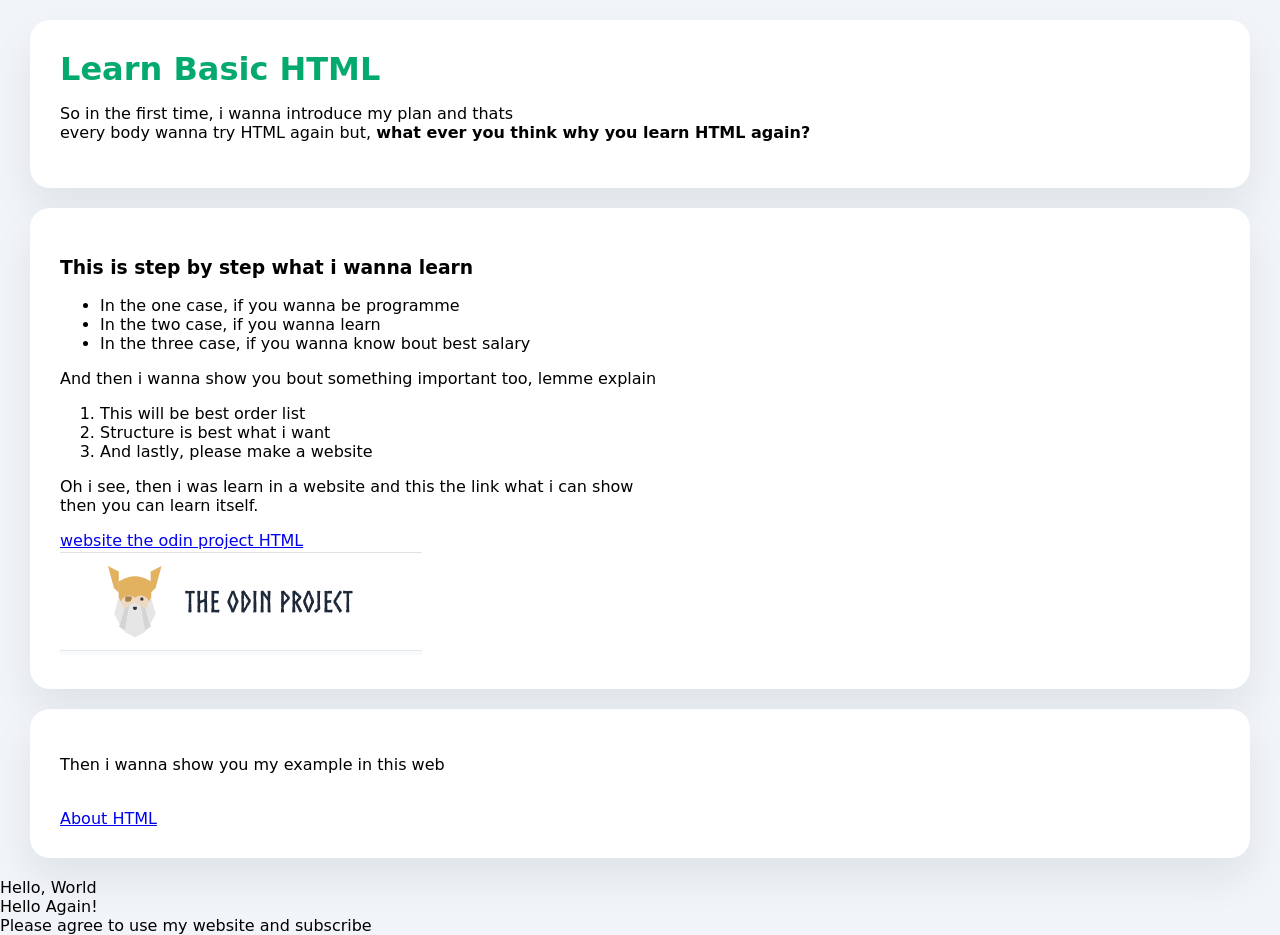
<file: try_self/index.html>
<!DOCTYPE html>
<html lang="en">

<head>
    <link rel="stylesheet" href="styles.css">
    <meta charset="UTF-8">
    <meta name="viewport" content="width=device-width, initial-scale=1.0">
    <title>Learn HTML</title>
</head>
<body>
    <!-- hello guys this my first HTML-->
    <header class="head">
        <h1>Learn Basic HTML</h1>

        <p>So in the first time, i wanna introduce my plan and thats <br>
            every body wanna try HTML again but, <strong>what ever you think why you learn HTML again?</strong><br>
        </p>
    </header>
    <main class="content">
        <h3>This is step by step what i wanna learn</h3>
        <ul>
            <li>In the one case, if you wanna be programme</li>
            <li>In the two case, if you wanna learn</li>
            <li>In the three case, if you wanna know bout best salary</li>
        </ul>

        <p>And then i wanna show you bout something important too, lemme explain</p>

        <ol>
            <li>This will be best order list</li>
            <li>Structure is best what i want</li>
            <li>And lastly, please make a website</li>
        </ol>

        <p>Oh i see, then i was learn in a website and this the link what i can show <br>
            then you can learn itself.
        </p>
        <a href="https://www.theodinproject.com/lessons/foundations-links-and-images" target="_blank"
            rel="noreferrer">website the odin project HTML</a><br>
        <img src="/image/theodin_project.png" alt="The odin Project Image"><br>
    </main>

    <footer>
    <p>Then i wanna show you my example in this web</p> <br>
    <a href="about.html">About HTML</a>
    </footer>

    <div>Hello, World</div>
    <div>Hello Again!</div>

    <div class="alert-text">Please agree to use my website and subscribe</div>
    </body>

</html>
</file>
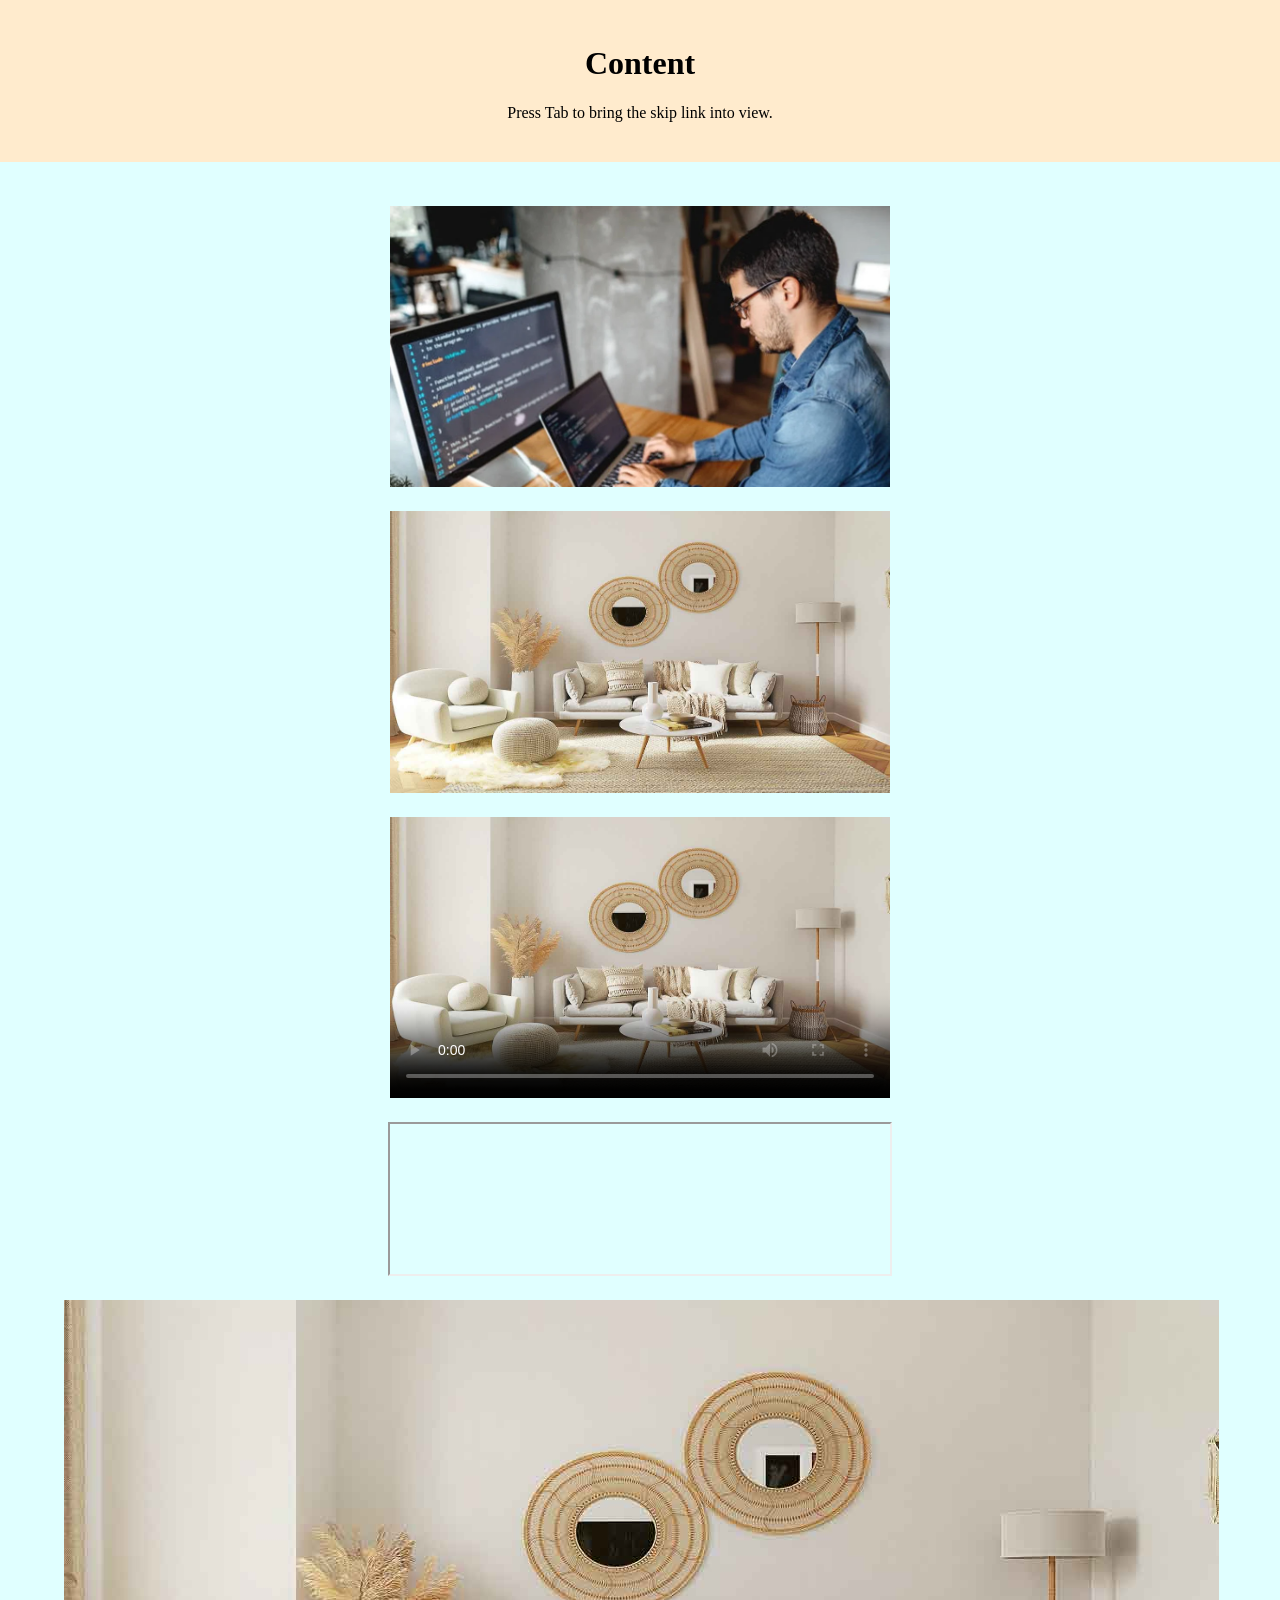
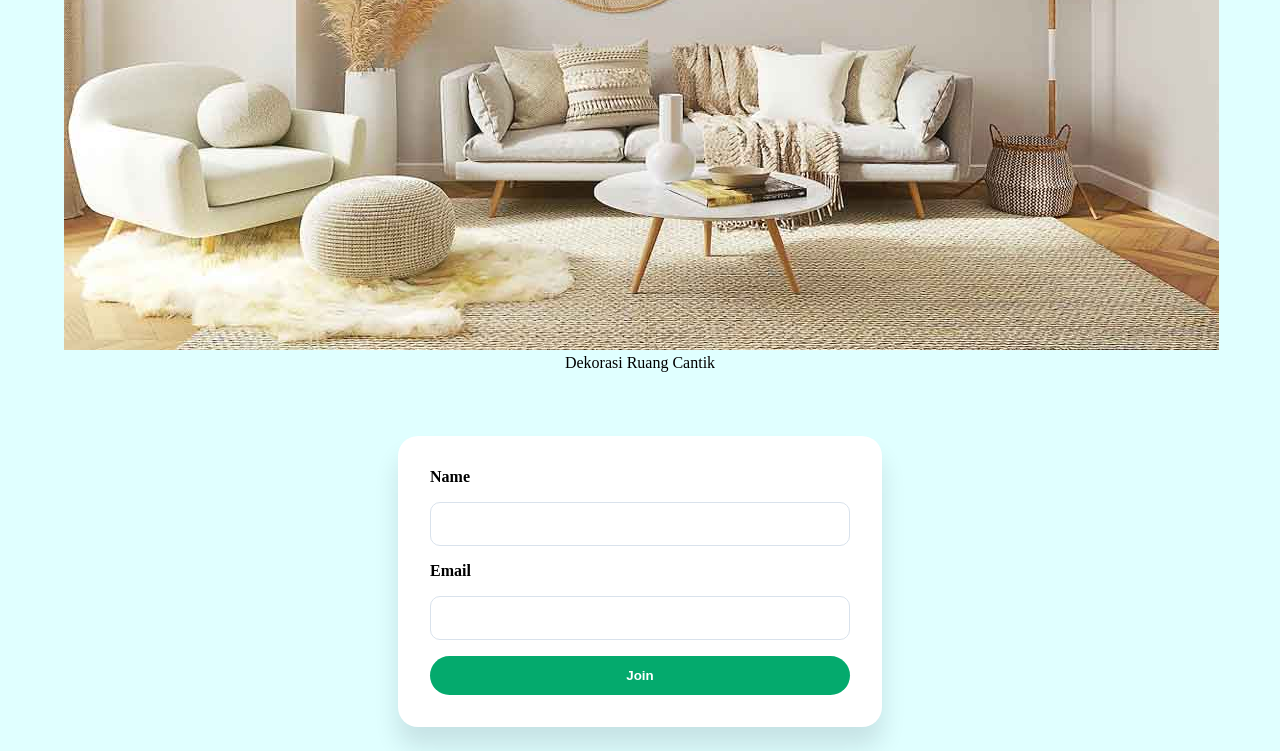
<file: contoh_01.html>
<!DOCTYPE html>
<html>

<head>
    <link rel="stylesheet" href="contoh_01.css">
</head>

<body>
    <header class="kepala">
    <a class="skip-link" href="#main">Skip to content</a>
    <main id="main">
        <h1>Content</h1>
        <p>Press Tab to bring the skip link into view.</p>
    </main>
    </header>

    <section class="badan">
    <div><img src="image/malas-ngoding.png" alt="Malas Ngoding" width="500"></div>
    <div><img class="responsive" src="image/Dekorasi_Ruang.jpg" alt="Dekorasi Ruang" width="500"></div>
    <div>
    <video controls width="500" poster="image/Dekorasi_Ruang.jpg">
        <source src="image/Muse AI.mp4" type="video/mp4">
        Sorry, your browser in not supported to embedded video.
    </video>
    </div>
    <div class="video-wrappper">
        <iframe src="https://www.youtube.com/embed/BzYMFd-lQL4" title="Intro" allowfullscreen width="500"></iframe>
    </div>
    <figure>
        <img src="image/Dekorasi_Ruang.jpg" alt="Dekorasi Ruang" loading="lazy">
        <figcaption>Dekorasi Ruang Cantik</figcaption>
    </figure>
    </section>

    <section class="form">
        <form class="signup">
            <label for="name">Name</label>
            <input type="text" id="name" name="name" required>

            <label for="email">Email</label>
            <input type="email" name="email" id="email" required>
            <button type="submit">Join</button>
        </form>
    </section>
</body>

</html>
</file>
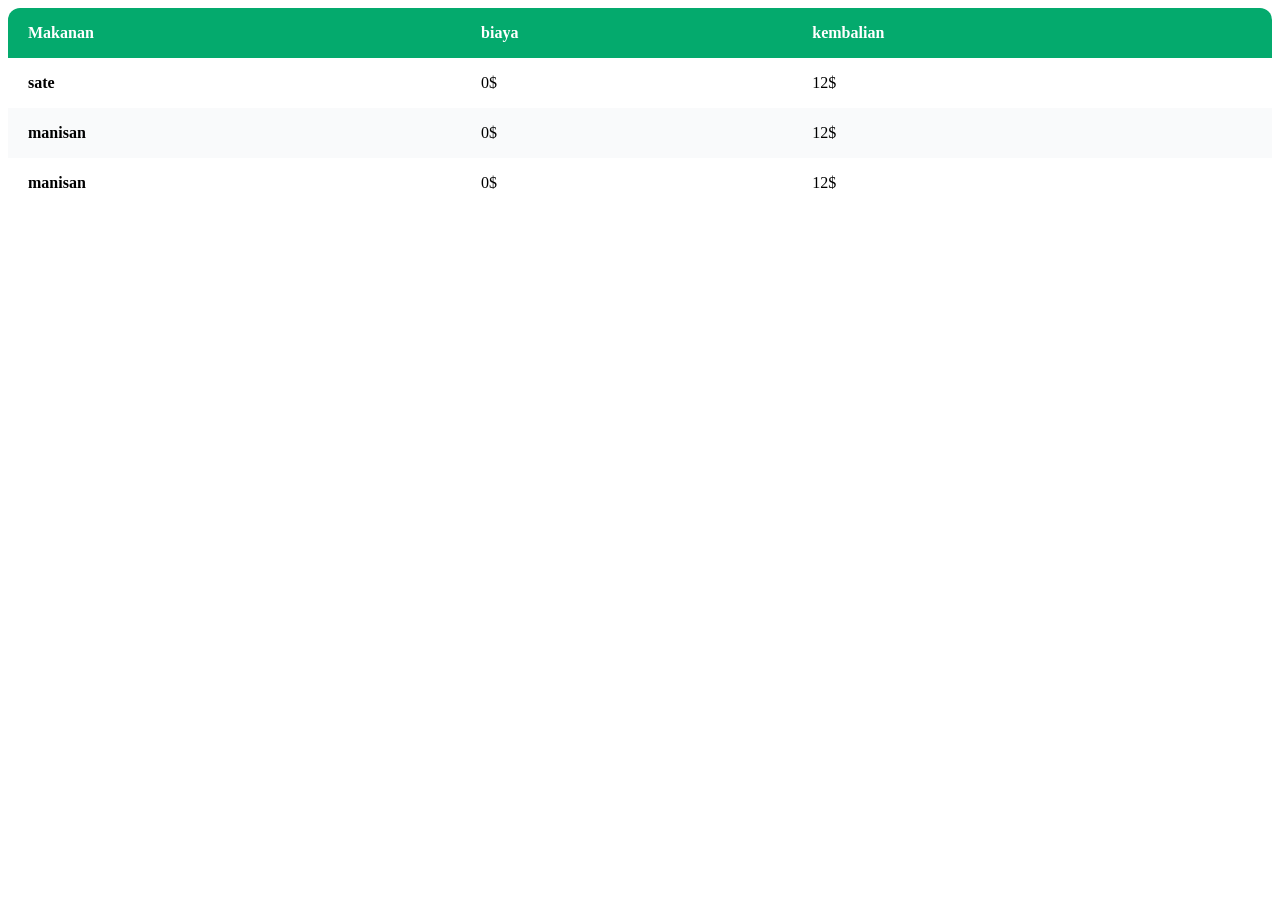
<file: contoh_tabel.html>
<!DOCTYPE html>
<html>
    
<head>
    <link rel="stylesheet" href="contoh.css">
</head>
<body>
<table class="pricing">
    <thead>
        <tr>
            <th scope="col">Makanan</th>
            <th scope="col">biaya</th>
            <th scope="col">kembalian</th>
        </tr>
    </thead>
    <tbody>
        <tr>
            <th scope="row">sate</th>
            <td>0$</td>
            <td>12$</td>
        </tr>

        <tr>
            <th scope="row">manisan</th>
            <td>0$</td>
            <td>12$</td>
        </tr>

        <tr>
            <th scope="row">manisan</th>
            <td>0$</td>
            <td>12$</td>
        </tr>
    </tbody>
</table>
</body>
</html>
</file>
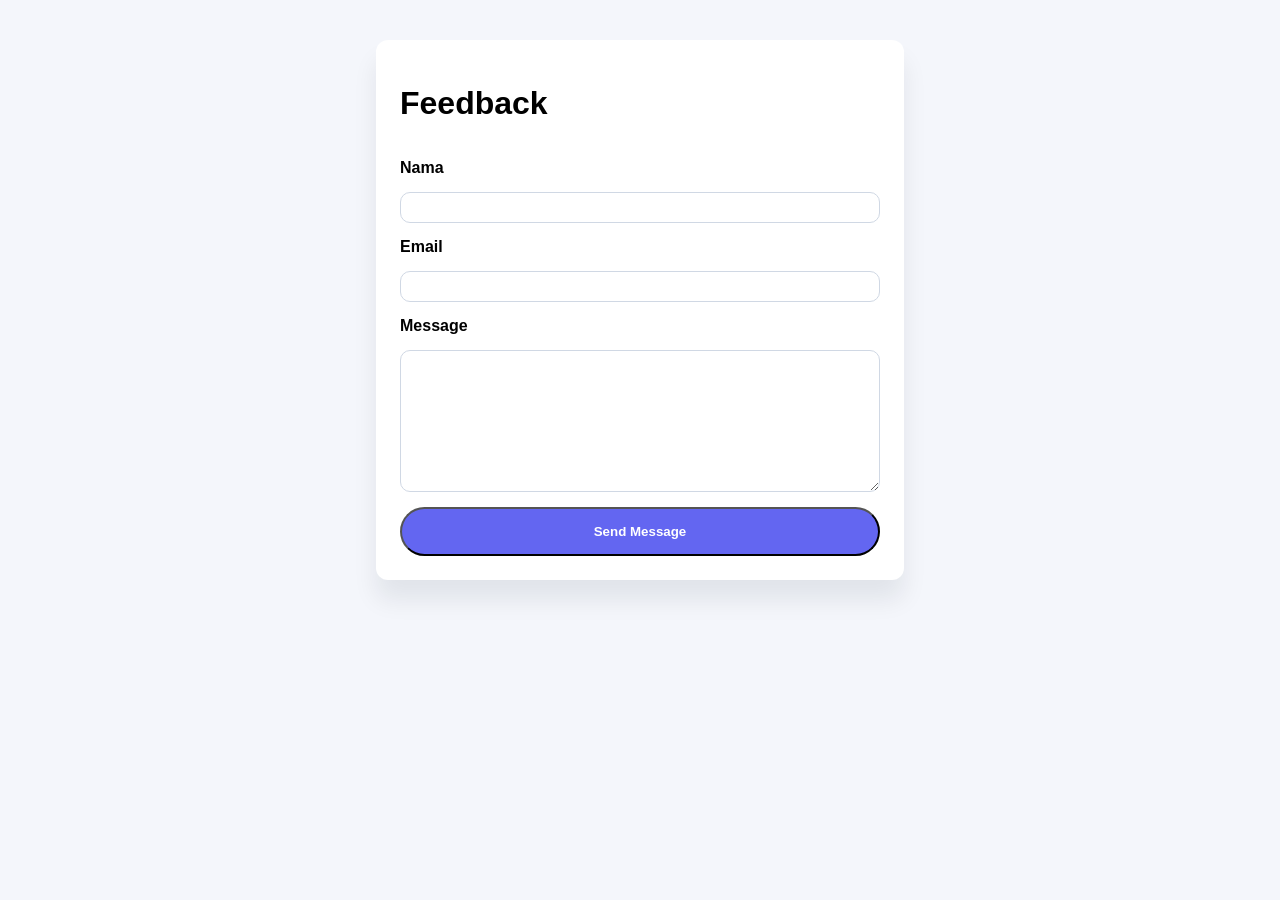
<file: form.html>
<!DOCTYPE html>
<html lang="en">
<head>
    <meta charset="UTF-8">
    <meta name="viewport" content="width=device-width, initial-scale=1.0">
    <title>From</title>

    <link rel="stylesheet" href="form.css">
</head>
<body>
    <form class="signup">
        <h1>Feedback</h1>
        <label for="nama">Nama</label>
        <input id="nama" type="nama" name="nama" required>

        <label for="email">Email</label>
        <input id="email" type="email" name="email" required>

        <label for="message">Message</label>
        <textarea name="message" id="message" name="message" rows="4" required></textarea>

        <button type="submit">Send Message</button>
    </form> 
</body>
</html>
</file>
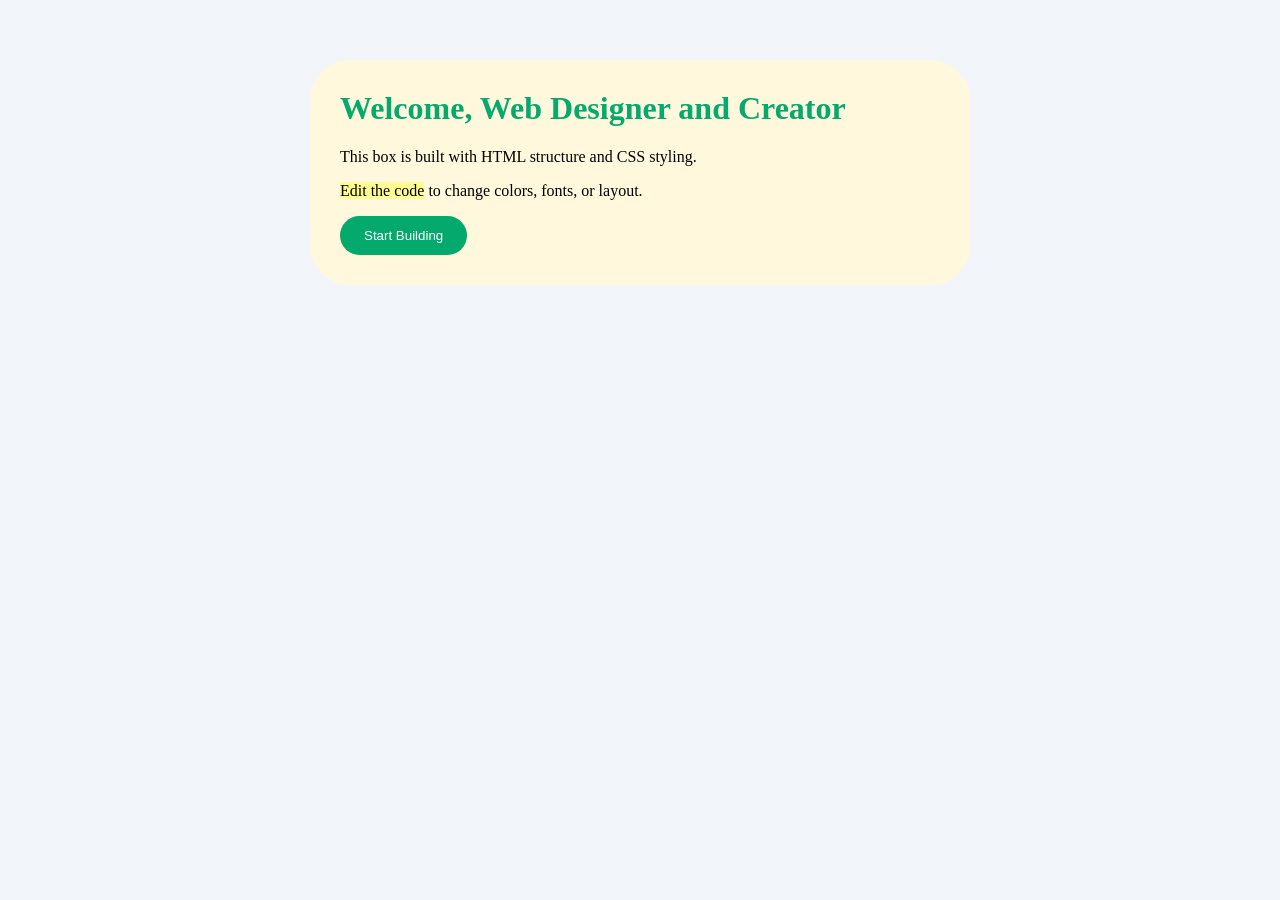
<file: HTML-course/01_html_introduce.html>
<!DOCTYPE html>
<html lang="en">
<head>
    <meta charset="UTF-8">
    <meta name="viewport" content="width=device-width, initial-scale=1.0">
    <title>HTML and CSS Introduce</title>
    <link rel="stylesheet" href="/CSS-course/01_styles.css">
</head>
<body>
    <main>
    <h1>Welcome, Web Designer and Creator</h1>
    <p>This box is built with HTML structure and CSS styling.</p>
    <p><mark>Edit the code</mark> to change colors, fonts, or layout.</p>
    <button>Start Building</button>
    </main>
</body>
</html>
</file>
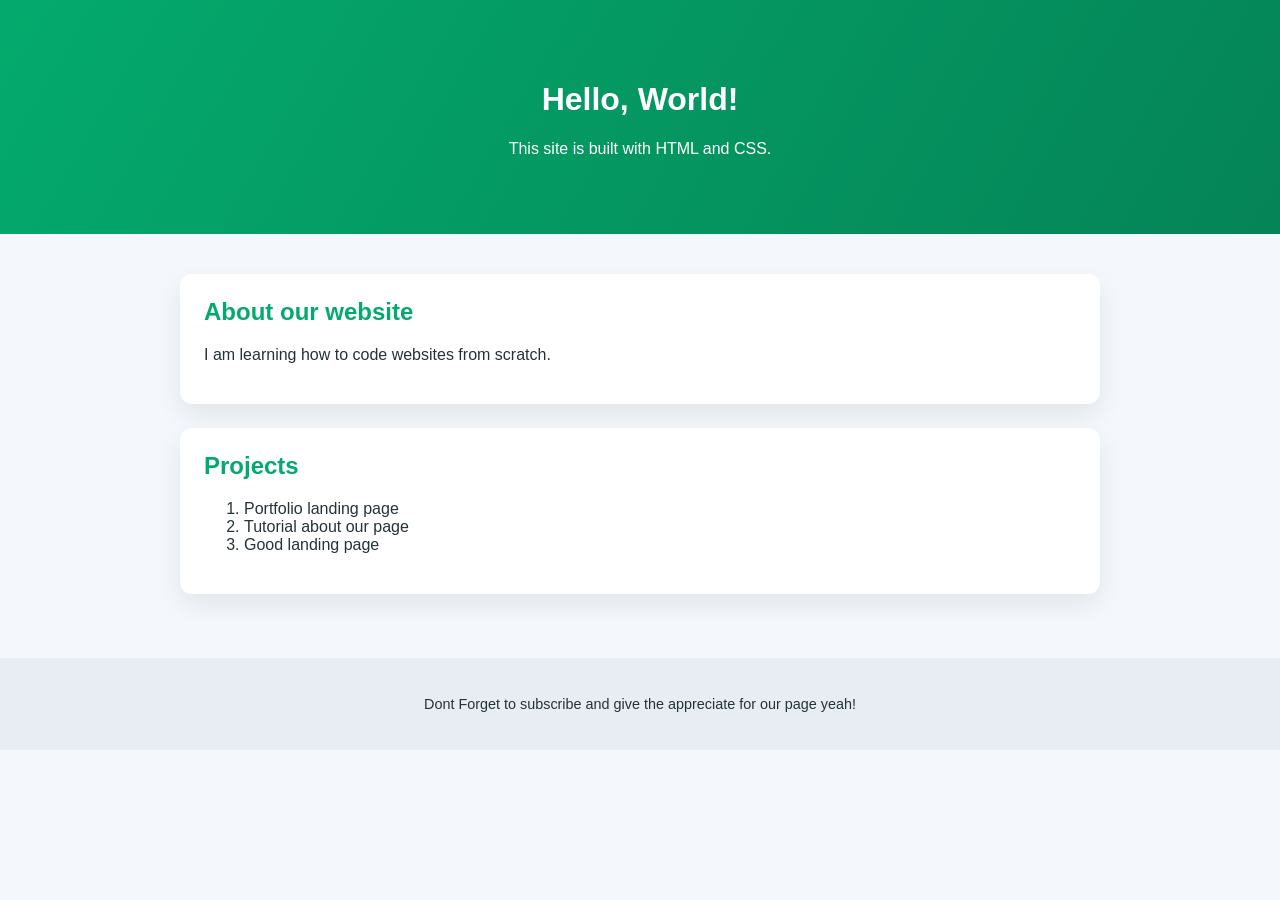
<file: HTML-course/02_first_page.html>
<!DOCTYPE html>
<html lang="en">
<head>
    <meta charset="UTF-8">
    <meta name="viewport" content="width=device-width, initial-scale=1.0">
    <title>My Introduce Website</title>
    <link rel="stylesheet" href="/CSS-course/02_first_page.css">
</head>
<body>
    <header>
        <h1>Hello, World!</h1>
        <p>This site is built with HTML and CSS.</p>
    </header>
    <main>
        <section>
            <h2>About our website</h2>
            <p>I am learning how to code websites from scratch.</p>
        </section>
        <section>
            <h2>Projects</h2>
            <ol>
                <li>Portfolio landing page</li>
                <li>Tutorial about our page</li>
                <li>Good landing page</li>
            </ol>
        </section>
    </main>
    <footer>
        <p>Dont Forget to subscribe and give the appreciate for our page yeah!</p>
    </footer>
</body>
</html>
</file>
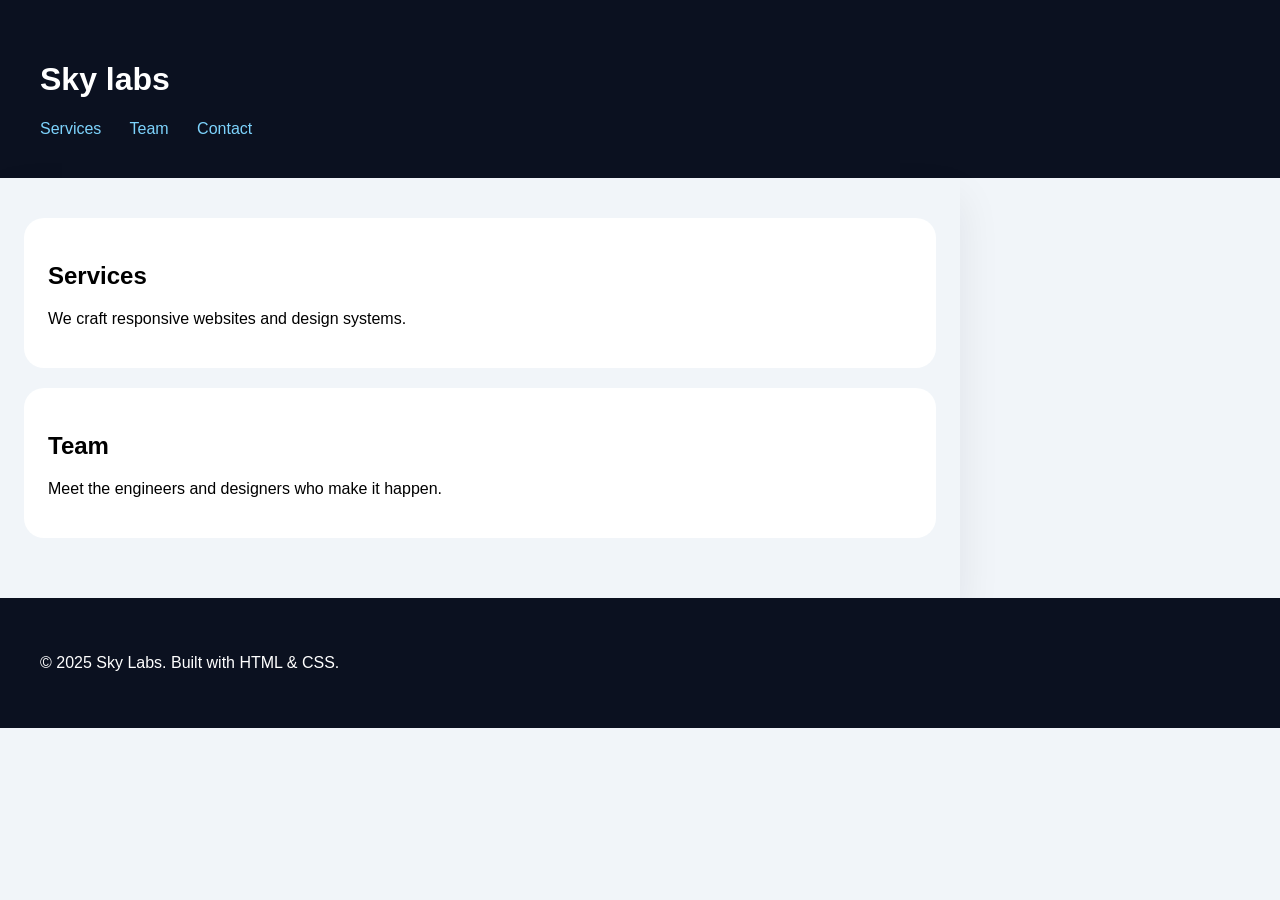
<file: HTML-course/03_try_webpage.html>
<!DOCTYPE html>
<html lang="en">
<head>
    <meta charset="UTF-8">
    <meta name="viewport" content="width=device-width, initial-scale=1.0">
    <title>Best UI/UX Landing Page</title>
    <link rel="stylesheet" href="/CSS-course/03_try_webpage.css">
</head>
<body>
    <header>
        <h1>Sky labs</h1>
        <nav>
            <a href="#services">Services</a>
            <a href="#team">Team</a>
            <a href="#contact">Contact</a>
        </nav>
    </header>
    <main>
        <section id="services">
            <h2>Services</h2>
            <p>We craft responsive websites and design systems.</p>
        </section>

        <section id="team">
            <h2>Team</h2>
            <p>Meet the engineers and designers who make it happen.</p>
        </section>
    </main>
    <footer>
        <p>© 2025 Sky Labs. Built with HTML & CSS.</p>
    </footer>
</body>
</html>
</file>
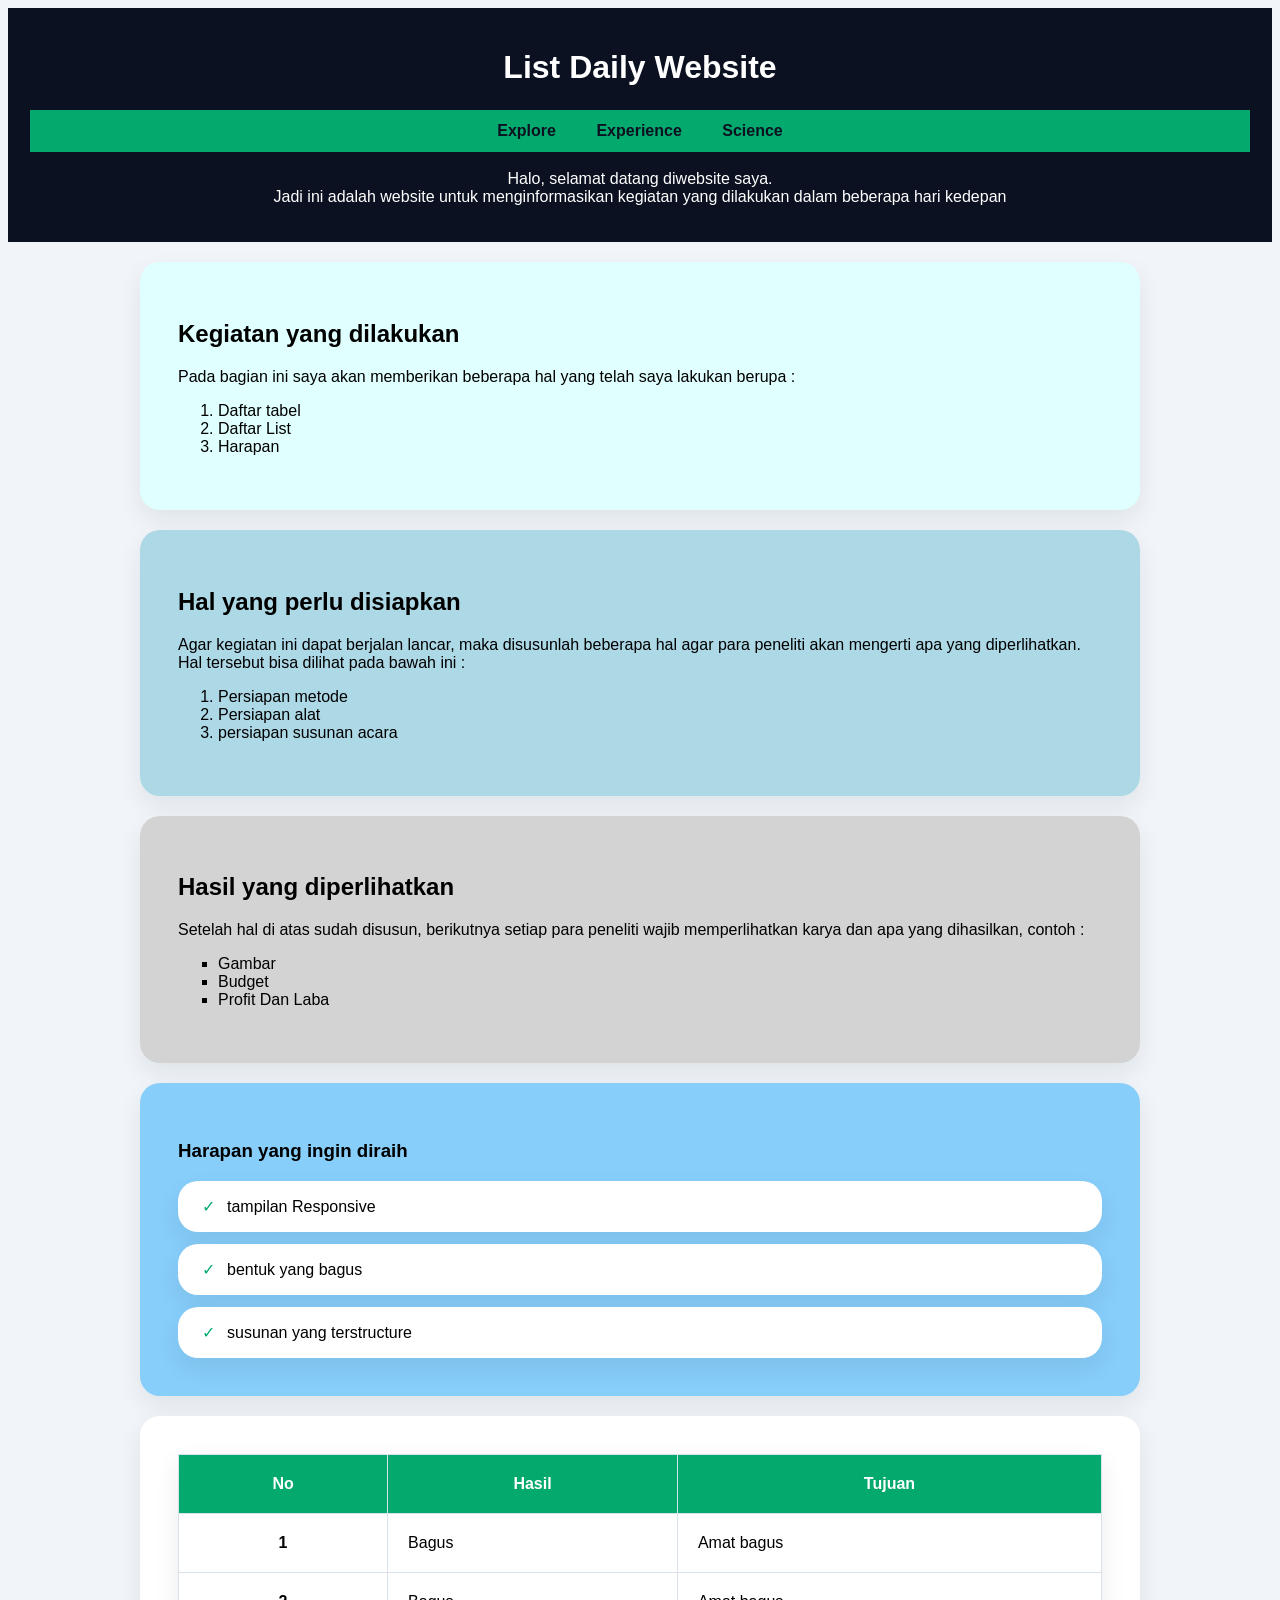
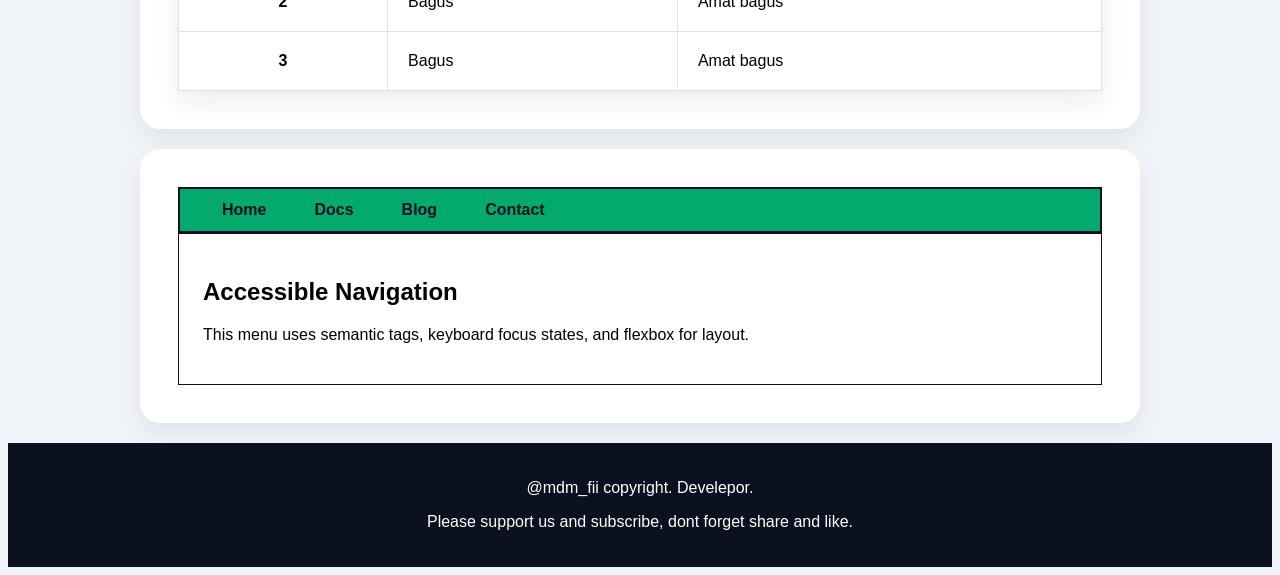
<file: HTML-course/04_make_own.html>
<!DOCTYPE html>
<html lang="en">

<head>
    <meta charset="UTF-8">
    <meta name="viewport" content="width=device-width, initial-scale=1.0">
    <title>My daily website</title>
    <link rel="stylesheet" href="/CSS-course/04_make_own.css">
</head>

<body>
    <header>
        <h1>List Daily Website</h1>
        <nav>
            <a href="03_try_webpage.html">Explore</a>
            <a href="02_first_page.html">Experience</a>
            <a href="01_html_introduce.html">Science</a>
        </nav>
        <p><span>Halo, selamat datang diwebsite saya.</span><br>Jadi ini adalah website untuk menginformasikan kegiatan
            yang dilakukan dalam beberapa hari kedepan</p>
    </header>
    <main>
        <section class="exp01">
            <h2>Kegiatan yang dilakukan</h2>
            <p>Pada bagian ini saya akan memberikan beberapa hal yang telah saya lakukan berupa : </p>
            <ol>
                <li>Daftar tabel</li>
                <li>Daftar List</li>
                <li>Harapan</li>
            </ol>
        </section>

        <section class="exp02">
            <h2>Hal yang perlu disiapkan</h2>
            <p>Agar kegiatan ini dapat berjalan lancar, maka disusunlah beberapa hal agar para peneliti akan mengerti
                apa yang diperlihatkan.<br>
                Hal tersebut bisa dilihat pada bawah ini :
            </p>
            <ol>
                <li>Persiapan metode</li>
                <li>Persiapan alat</li>
                <li>persiapan susunan acara</li>
            </ol>
        </section>

        <section class="exp03">
            <h2>Hasil yang diperlihatkan</h2>
            <p>Setelah hal di atas sudah disusun, berikutnya setiap para peneliti wajib memperlihatkan karya dan apa
                yang dihasilkan, contoh :</p>
            <ul>
                <li>Gambar</li>
                <li>Budget</li>
                <li>Profit Dan Laba</li>
            </ul>
        </section>
        <section class="exp04">
            <h3>Harapan yang ingin diraih</h3>
            <ul>
                <li>tampilan Responsive</li>
                <li>bentuk yang bagus</li>
                <li>susunan yang terstructure</li>
            </ul>
        </section>

        <section class="exp05">
            <table class="tabel">
                <thead>
                    <tr>
                        <th scope="col">No</th>
                        <th scope="col">Hasil</th>
                        <th scope="col">Tujuan</th>
                    </tr>
                </thead>
                <tbody>
                    <tr>
                        <th scope="row">1</th>
                        <td>Bagus</td>
                        <td>Amat bagus</td>
                    </tr>
                    <tr>
                        <th scope="row">2</th>
                        <td>Bagus</td>
                        <td>Amat bagus</td>
                    </tr>
                    <tr>
                        <th scope="row">3</th>
                        <td>Bagus</td>
                        <td>Amat bagus</td>
                    </tr>
                </tbody>
            </table>
        </section>
        <section class="exp06">
            <nav aria-label="Primary navigation">
                <ul>
                    <li><a href="#" class="active">Home</a></li>
                    <li><a href="#">Docs</a></li>
                    <li><a href="#">Blog</a></li>
                    <li><a href="#">Contact</a></li>
                </ul>
            </nav>
            <main class="nav-sec">
                <h1>Accessible Navigation</h1>
                <p>This menu uses semantic tags, keyboard focus states, and flexbox for layout.</p>
            </main>
        </section>
    </main>
    <footer>
        <p>@mdm_fii copyright. Develepor.</p>
        <p>Please support us and subscribe, dont forget share and like.</p>
    </footer>

</body>

</html>
</file>
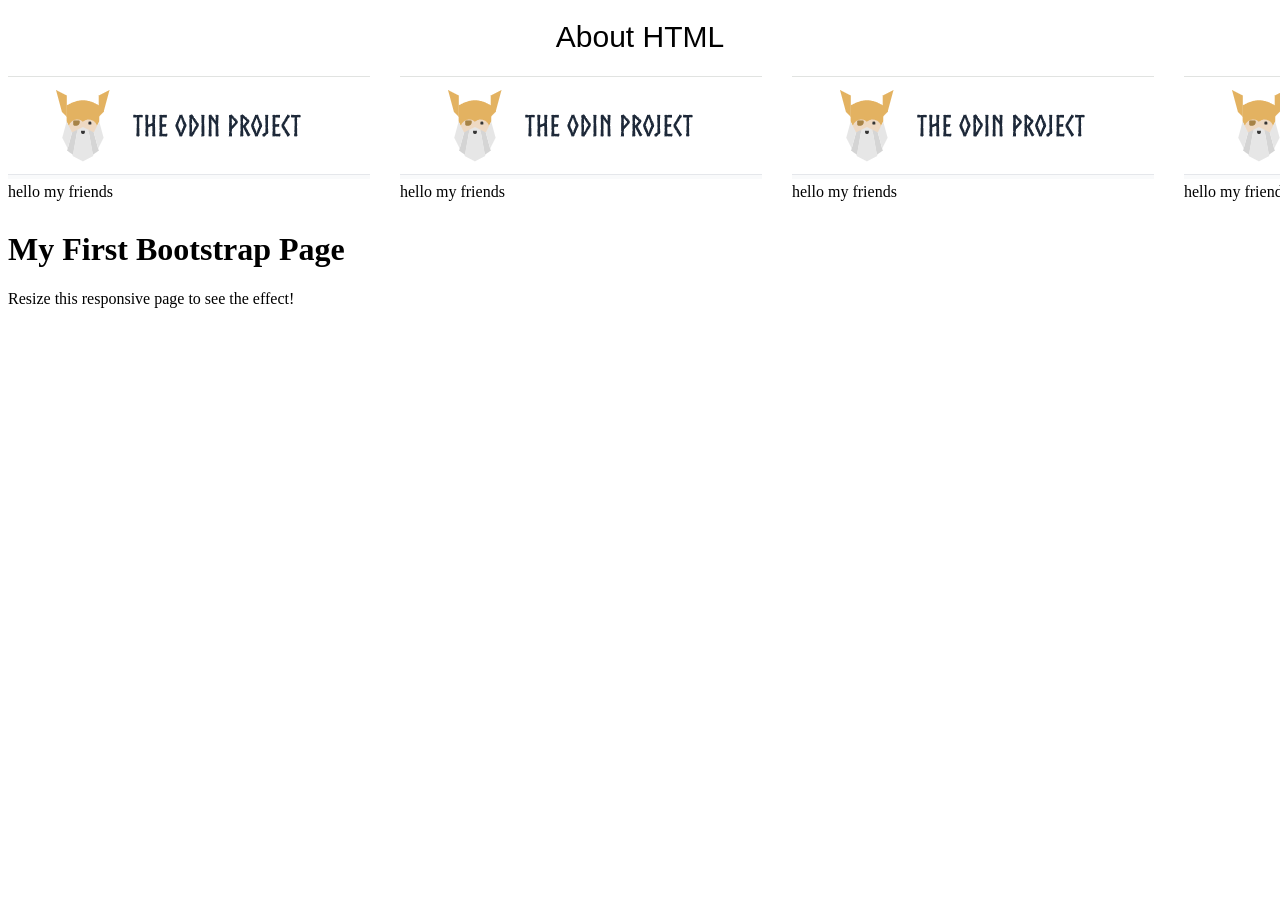
<file: try_self/about.html>
<!DOCTYPE html>
<html lang="en">

<head>
    <meta charset="UTF-8">
    <meta name="viewport" content="width=device-width, initial-scale=1.0">
    <title>Testing</title>
    <link rel="stylesheet" href="about.css">
</head>
<body>
    <h1 class="title">About HTML</h1>

    <div class="modals">
        <div class="try">
            <img src="/image/theodin_project.png" alt="lets">
            <div class="row">hello my friends</div>
        </div>

        <div class="try">
            <img src="/image/theodin_project.png" alt="lets">
            <div class="row">hello my friends</div>
        </div>

        <div class="try">
            <img src="/image/theodin_project.png" alt="lets">
            <div class="row">hello my friends</div>
        </div>

        <div class="try">
            <img src="/image/theodin_project.png" alt="lets">
            <div class="row">hello my friends</div>
        </div>
    </div>
    <div class="container-fluid p-5 bg-primary text-white text-center">
        <h1>My First Bootstrap Page</h1>
        <p>Resize this responsive page to see the effect!</p>
    </div>
</body>

</html>
</file>
<file: try_self/styles.css>
* {
    box-sizing: border-box;
}

body {
    background: #f1f5f9;
    margin: 0;
    font-family: "Inter" , system-ui, sans-serif;
}

header, main, footer {
    padding: 30px;
    background: #fff;
    margin: 20px 30px;
    box-shadow: 0 20px 40px rgba(15, 23, 42, 0.08);
    border-radius: 20px;
    align-items: center;
}


.head h1 {
    color: #04AA6D;
    margin: 0;
}
</file>
<file: contoh_01.css>
.kepala .skip-link {
  position: absolute;
  left: -9999px;
  top: auto;
  width: 1px;
  height: 1px;
  overflow: hidden;
}
.kepala .skip-link:focus {
  position: static;
  width: auto;
  height: auto;
  padding: 12px 20px;
  background: #000;
  color: #fff;
}

body {
    padding: 0px;
    margin: 0 auto;
    border-radius: 20px;
}

.kepala {
    padding: 24px;
    margin: 0;
    background: blanchedalmond;
    text-align: center;
}

.badan, .form{
    padding: 24px;
    margin: 0;
    background: lightcyan;
    text-align: center;
}

.badan img .responsive {
    max-width: 100%;
    height: auto;
}

div {
    margin: 20px;
}

.video-wrapper {
    position: relative;
    padding-bottom: 56,25%;
    height: 0;
    overflow: hidden;
}

.video-wrapper iframe {
    position: absolute;
    top: 0;
    left: 0;
    width: 100%;
    height: 100%;
    border: 0;
}

.signup {
    max-width: 420px;
    margin: 0 auto;
    display: grid;
    gap: 16px;
    background: #fff;
    padding: 32px;
    border-radius: 20px;
    box-shadow: 0 20px 24px rgba(15,23,42,0.12);
}

.signup label {
    font-weight: 600;
    text-align: left;
}

.signup input {
    padding: 12px 14px;
    border: 1px solid #d9e2ec;
    border-radius: 10px;
    font-size: 1rem;

}

.signup input:focus {
    box-shadow:  0 0 3px rgba(37,99,235,0.2);
    outline: none;
    border-color: #2563eb;
}

.signup button {
    padding: 10px 20px;
    background:  #04AA6D;
    color: #fff;
    border: none;
    padding: 12px 18px;
    border-radius: 999px;
    font-weight: 600;
    cursor: pointer;
}

.signup button:hover {
    background: #028a56;
}
</file>
<file: contoh.css>
.pricing {
    width: 100%;
    border-collapse: collapse;
    background: #fff;
    border-radius: 12px;
    overflow: hidden;
}

.pricing th, .pricing td {
    padding: 16px 20px;
    text-align: left;
}

.pricing thead {
    background:  #04AA6D;
    color: #fff;
}

.pricing tbody tr:nth-child(even) {
    background:  #f9fafb;
}
</file>
<file: form.css>
body {
  font-family: "Poppins",sans-serif;
  background: #f4f6fb;
  margin: 0;
}
.signup {
 max-width: 480px;   
 padding: 24px;
 margin: 40px auto;
 display: grid;
 background: #fff;
 gap: 15px;
 border-radius: 12px;
 box-shadow: 0 20px 24px rgba(15, 23, 42, 0.08);
}

.signup label {
    font-weight: 700;
    font-size: 1rem;
}

.signup input {
    padding: 7px;
    border-radius: 10px;
    border: 1px solid  #d0d8e4;;
}
.signup textarea {
    border-radius: 10px;
    padding: 40px 24px;
    border: 1px solid  #d0d8e4;;
}

input:focus, textarea:focus{
    border-color: #6366f1;
    outline: none;
    box-shadow: 0 0 0 3px rgba(99,102,241,0.25);
}

.signup button {
    padding: 15px 20px;
    border-radius: 999px;
    background: #6366f1;
    color: #fff;
    font-weight: bold;
}

button:hover {
    background: #0d015f;
    cursor: pointer;
    background-color: #dc143c;
}
</file>
<file: CSS-course/01_styles.css>
body {
    font-family: "Segoe UI, sans-serif";
    background: #f2f6fb;
    margin: 0;
} 

main {
    max-width: 600px;
    margin: 60px auto;
    background: cornsilk;
    padding: 30px;
    border-radius: 40px; 
}

h1 {
    color: #04AA6D;
    margin-top: 0;
}

mark {
    background: #fffd91;
}

button {
    background: #04AA6D;
    color: #fff;
    border: none;
    padding: 12px 24px;
    border-radius: 30px;
    cursor: pointer;
}

button:hover {
    background: #028a56;
}
</file>
<file: CSS-course/02_first_page.css>
* {
    box-sizing: border-box;
}

body {
    font-family:  "Segoe UI", Roboto, sans-serif;
    background: #f4f7fb;
    margin: 0;
    color: #253238;
}

header {
    /* padding: 30px; */
    background:linear-gradient(120deg, #04AA6D, #058457);
    color: #fff;
    padding: 60px 20px;
    text-align: center;
    /* margin: auto;
    border-radius: 20px; */
}

main {
    margin: 0 auto;
    padding: 40px 20px;
    max-width: 960px;
    /* background: #a9a9a9;  */
    /* margin: 20px auto;
    border-radius: 20px;  */
}

section {
    background: #fff;
    border-radius: 12px;
    padding: 24px;
    margin-bottom: 24px;
    box-shadow:  0px 10px 25px rgba(15, 23, 42, 0.08);
}

section h2 {
    margin-top: 0;
    color: #04AA6D;
}
/* section {
    background: #00ced1;
    padding: 20px;
    border-radius: 12px;
    margin: 20px;
} */

footer {
    text-align: center;
    padding: 24px;
    background: #e8edf4;
    font-size: 0.9rem;
    /* margin-top: 0; */
}
/* footer {
    padding: 30px;
    background: #00ced1;
    margin: auto;
    border-radius: 20px;   
} */
</file>
<file: CSS-course/03_try_webpage.css>
* {
    box-sizing: border-box;
}
body {
    margin: 0;
    font-family: "Source Sans Pro" , sans-serif;
    background: #f1f5f9;
}

header, footer
 {
    padding: 40px;
    background:  #0b1120;
    color: #fff;
}

nav a {
    color: #7dd3fc;
    text-decoration: none;
    margin-right: 24px;
}

main {
    max-width: 960px;
    padding: 40px 24px;
    /* background: #fff; */
    box-shadow: 0 20px 40px rgba(15, 23, 42, 0.08);
}

section {
    margin-bottom: 20px;
    border-radius: 20px;
    padding: 24px;
    background: #fff;
}
</file>
<file: CSS-course/04_make_own.css>
* {
    box-sizing: border-box;
}

body {
    background: #f1f5f9;
    font-family: "Segoe UI", Roboto, sans-serif;
}

header, footer {
    padding: 20px;
    background: #0b1120;
    text-align: center;
    margin: 0;
    color: #fff;
}
nav a {
    align-items: center;
    margin: 0; 
    text-decoration: none;
    color: aquamarine;
}

.exp01 {
    background: lightcyan;
}

.exp02 {
    background: lightblue;
}
.exp03 ul {
    list-style: square;
}
.exp03 {
    background: lightgray;
}

.exp04 {
    background: lightskyblue;
}

.exp04 ul {
    list-style: none;
    padding: 0;
    margin: 0;
    display: grid;
    gap: 12px;
}

.exp04 ul li {
    padding: 16px 24px;
    background: #fff;
    border-radius: 20px;
    box-shadow: 0 10px 24px rgba(15, 23, 42, 0.08);
}

.exp04 ul li::before {
    content: "✓";
    color: #04AA6D;
    margin-right: 12px;
}
section {
    background: #fff;
    box-shadow: 0 10px 24px rgba(15, 23, 42, 0.08);
}

.exp01, .exp02, .exp03, .exp04, .exp05, .exp06 {
    padding: 38px;
    margin: 20px auto;
    border-radius: 20px;
    max-width: 1000px;
}

.tabel {
    width: 100%;
    border-collapse: collapse;
    background: #fff;
    overflow: hidden;
    box-shadow: 0 10px 24px rgba(15, 23, 42, 0.08); 
    /* border-radius: 20px; */
}

.tabel th, td {
  border: 1px solid #d9e2ec;
  padding: 20px;
}

.tabel thead {
    background: #04AA6D;
    color: #fff;
}

.tabel tbody tr::nth-child(even) {
    background: #f9fafb;
}

nav {
  background: #04AA6D;
  padding: 12px 24px; 
  border: 2px solid #0b1120;
}
nav ul {
  display: flex;
  gap: 12px;
  list-style: none;
  margin: 0;
  padding: 0;
}
nav a {
  color: #0b1120;
  text-decoration: none;
  padding: 10px 18px;
  border-radius: 8px;
  font-weight: bold;
}
nav a:hover, nav a:focus {
  background: #0b1120;
  color: #fff;
}
main .nav-sec{
  max-width: 1000px;
  margin: 0 auto;
  padding: 24px;
  border: 1px solid #0b1120;
}
</file>
<file: try_self/about.css>
.title {
    color: hsl(0, 0, 0);
    font-weight: 70;
    font-size: 30px;
    font-family: 'Gill Sans', 'Gill Sans MT', Calibri, 'Trebuchet MS', sans-serif;
    text-align: center;
}

.modals {
    margin-bottom: 30px;
    display: flex;
    /* margin: 20px; */
    gap: 30px;
    /* flex-direction: column;  */
    /* align-items: center; */
    /* justify-content: center; */
}

.try {
    /* flex-direction: column; */
    align-items: center;
    justify-content: center;
    /* margin-bottom: 90px; */
    
}
</file>
